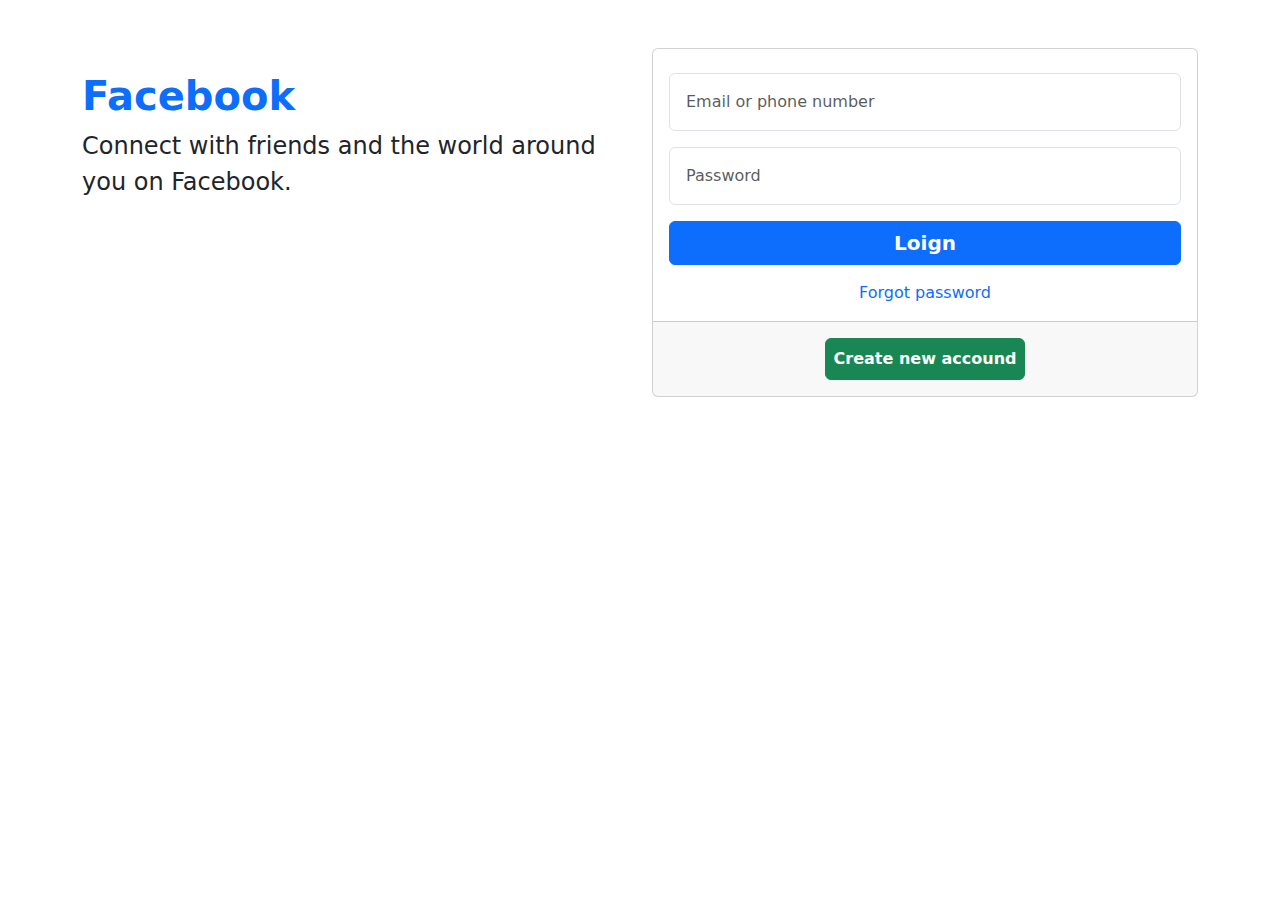
<file: bootstrap-5.3.3-dist/index.html>
<!DOCTYPE html>
<html lang="en">
<head>
    <meta charset="UTF-8">
    <meta name="viewport" content="width=device-width, initial-scale=1.0">
    <title>SOK Sovanrith</title>
    <link rel="stylesheet" href="/bootstrap-5.3.3-dist/css/bootstrap.rtl.css">
</head>
<body>
    <div class="container mt-5">
        <div class="row">
            <div class="col-6 mt-4">
                <h3 class="text text-primary fs-1 fw-bold">Facebook</h3>
                <p class="fs-4">Connect with friends and the world around you on Facebook.</p>
            </div>
            <div class="col-6">
                <div class="card text-center">
                    <div class="card-body">
                        <form action="">
                            <input type="email" name="email" class="form-control mt-2 p-3" placeholder="Email or phone number">
                            <input type="password" name="password" class="form-control mt-3 p-3" placeholder="Password">
                            <input type="text" class="btn btn-primary col-12 mt-3 mb-3 fs-5 fw-bold" value="Loign">
                            <a href="#" class="text-decoration-none">Forgot password</a>
                        </form>
                    </div>
                    <div class="card-footer">
                        <button class="btn btn-success mt-2 mb-2 p-2 fw-bold">Create new accound</button>
                    </div>
                </div>
            </div>
        </div>
    </div>
<!-- <body> 
    <h1 class="text-center" style="color: blueviolet;"><b><i>HomeWork</i></b></h1>
    <div class="container-fluid">
        <div class="row text-center">
            <div class="col-1 bg-info border">1</div>
            <div class="col-1 bg-info border">2</div>
            <div class="col-1 bg-info border">3</div>
            <div class="col-1 bg-info border">4</div>
            <div class="col-1 bg-info border">5</div>
            <div class="col-1 bg-info border">6</div>
            <div class="col-1 bg-info border">7</div>
            <div class="col-1 bg-info border">8</div>
            <div class="col-1 bg-info border">9</div>
            <div class="col-1 bg-info border">10</div>
            <div class="col-1 bg-info border">11</div>
            <div class="col-1 bg-info border">12</div>
        </div>
        <div class="row text-center">
            <div class="col-4 bg-danger border">4</div>
            <div class="col-4 bg-danger border">4</div>
            <div class="col-4 bg-danger border">4</div>
        </div>
        <div class="row text-center">
            <div class="col-3 bg-warning border">3</div>
            <div class="col-3 bg-warning border">3</div>
            <div class="col-3 bg-warning border">3</div>
            <div class="col-3 bg-warning border">3</div>
        </div>
        <div class="row text-center">
            <div class="col-12 bg-success">12</div>
        </div>
        <div class="row text-center">
            <div class="col-12 bg-primary">14</div>
        </div>
        <div class="row text-center">
            <div class="col-12 bg-warning">15</div>
        </div>
        <div class="row text-center">
            <div class="col-12 bg-dark" style="color: brown;">16</div>
        </div>
        <div class="row text-center">
            <div class="col-12 bg-danger">17</div>
        </div>
        <div class="row text-center">
            <div class="col-12 bg-info">18</div>
        </div>
        <div class="row text-center">
            <div class="col-12 bg-light">19</div>
        </div>
        <div class="row text-center">
            <div class="col-12 bg-secondary">20</div>
        </div>
    </div> -->
    <script src="js/bootstrap.bundle.min.js"></script>
</body>
</html>
</file>
